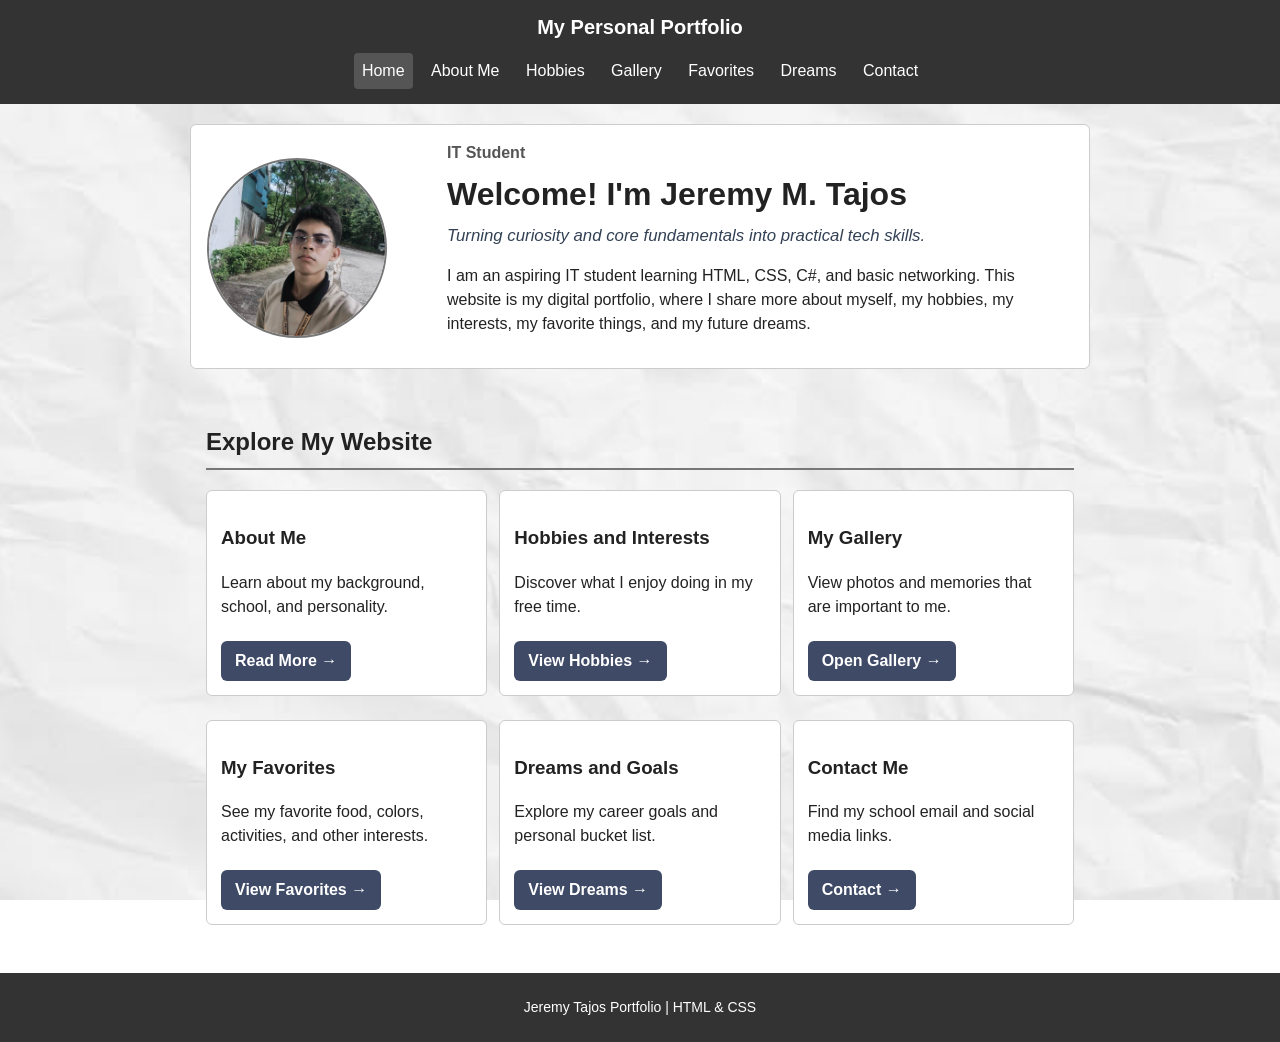
<file: index.html>
<!DOCTYPE html>
<html lang="en">
<head>
  <meta charset="UTF-8">
  <meta name="viewport" content="width=device-width, initial-scale=1.0">
  <title>Jeremy Tajos — Portfolio</title>
  <link rel="stylesheet" href="index.css">
</head>
<body>

  <div class="fornav">
    <a href="index.html" class="mypersonalportfolio">My Personal Portfolio</a>
    <div class="stored">
      <a class="active" href="index.html">Home</a>
      <a href="about.html">About Me</a>
      <a href="hobbies.html">Hobbies</a>
      <a href="gallery.html">Gallery</a>
      <a href="favorites.html">Favorites</a>
      <a href="dreams.html">Dreams</a>
      <a href="contact.html">Contact</a>
    </div>
  </div> 

  <main id="home" class="introname">
    <div class="mypic">
      <img src="images/personalpic.jpg" alt="Portrait of Jeremy M. Tajos">
    </div>

    <div class="containit">
      <p class="itstudent">IT Student</p>
      <h1>Welcome! I'm Jeremy M. Tajos</h1>
      <p class = "tagline">Turning curiosity and core fundamentals into practical tech skills.</p>
      <p>
        I am an aspiring IT student learning HTML, CSS, C#, and basic networking.
        This website is my digital portfolio, where I share more about myself,
        my hobbies, my interests, my favorite things, and my future dreams.
      </p>
    </div>
  </main>

  <section class="forclickable">
    <h2>Explore My Website</h2>
    <div class="forgridbox">
      <div class="specificfornav">
        <h3>About Me</h3>
        <p>Learn about my background, school, and personality.</p>
        <a href="about.html">Read More</a>
      </div>
      <div class="specificfornav">
        <h3>Hobbies and Interests</h3>
        <p>Discover what I enjoy doing in my free time.</p>
        <a href="hobbies.html">View Hobbies</a>
      </div>
      <div class="specificfornav">
        <h3>My Gallery</h3>
        <p>View photos and memories that are important to me.</p>
        <a href="gallery.html">Open Gallery</a>
      </div>
      <div class="specificfornav">
        <h3>My Favorites</h3>
        <p>See my favorite food, colors, activities, and other interests.</p>
        <a href="favorites.html">View Favorites</a>
      </div>
      <div class="specificfornav">
        <h3>Dreams and Goals</h3>
        <p>Explore my career goals and personal bucket list.</p>
        <a href="dreams.html">View Dreams</a>
      </div>
      <div class="specificfornav">
        <h3>Contact Me</h3>
        <p>Find my school email and social media links.</p>
        <a href="contact.html">Contact</a>
      </div>
    </div>
  </section>

  
  <div class="footer">
    <p>Jeremy Tajos Portfolio | HTML & CSS</p>
  </div> 

</body>
</html>
</file>
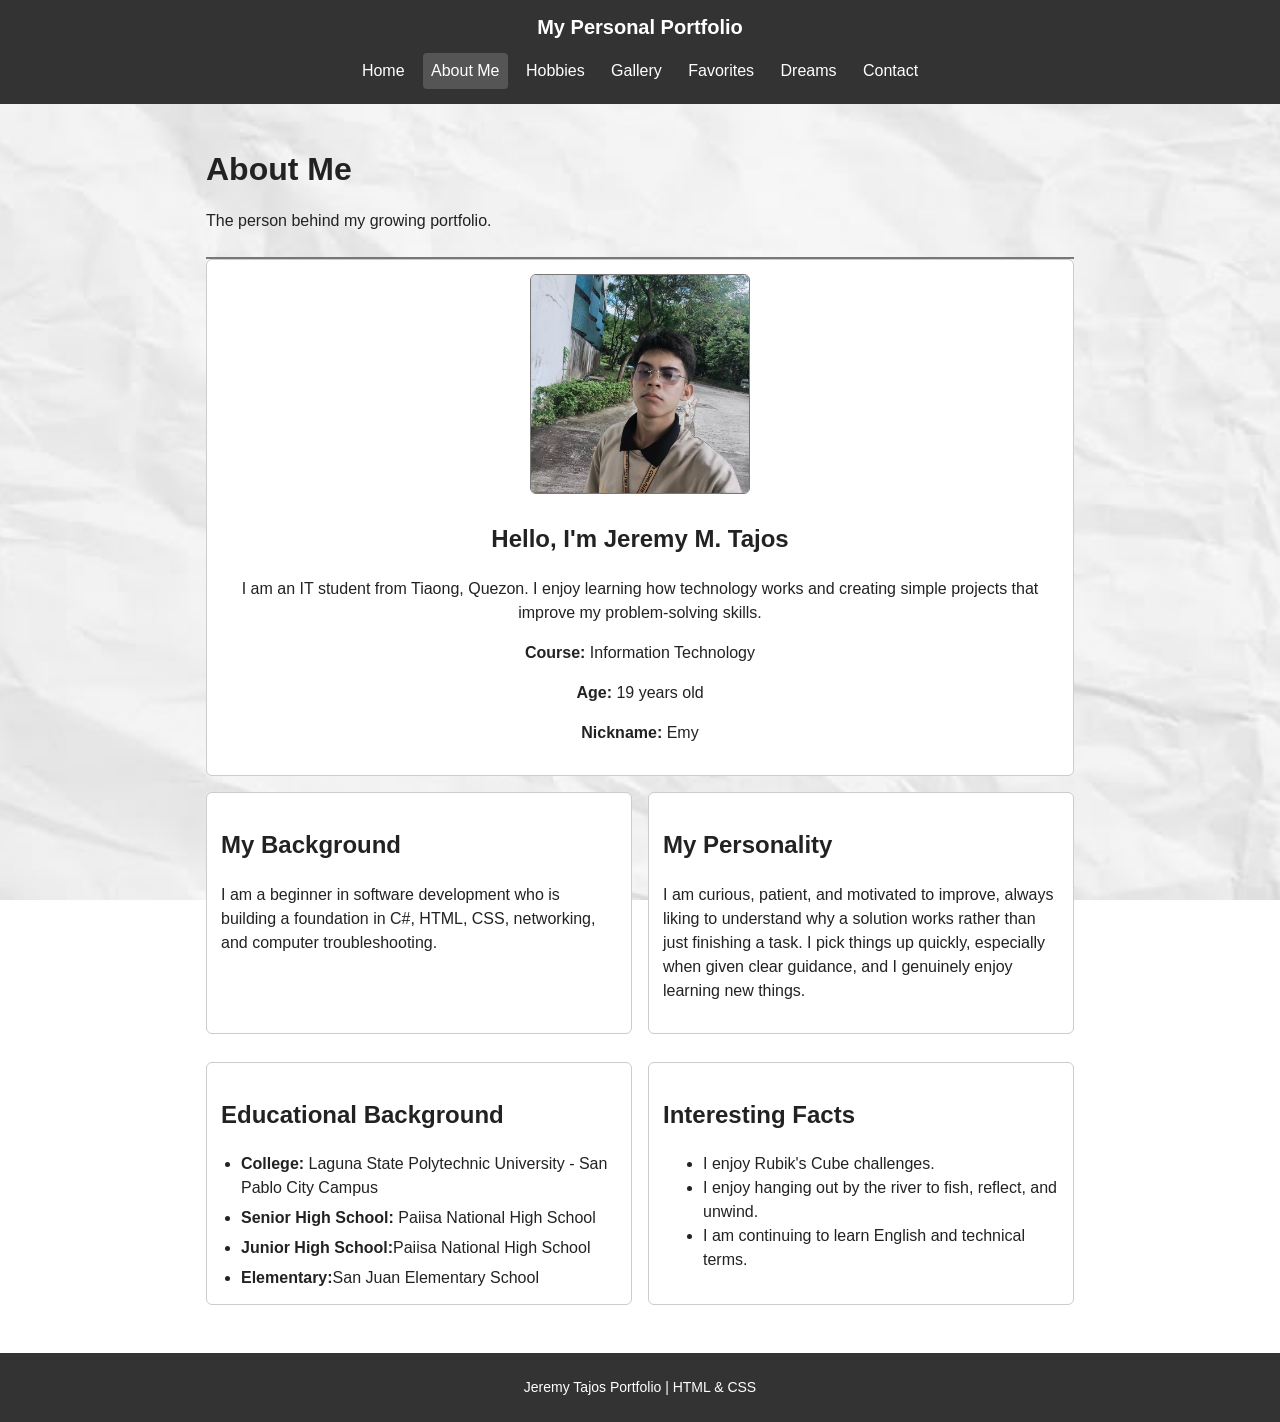
<file: about.html>
<!DOCTYPE html>
<html lang="en">
<head>
  <meta charset="UTF-8">
  <meta name="viewport" content="width=device-width, initial-scale=1.0">
  <title>About Me | Jeremy Tajos</title>
  <link rel="stylesheet" href="index.css">
</head>
<body>
  <nav class="fornav" aria-label="Main navigation">
    <a href="index.html" class="mypersonalportfolio">My Personal Portfolio</a>
    <div class="stored">
      <a href="index.html">Home</a>
      <a class="active" href="about.html">About Me</a>
      <a href="hobbies.html">Hobbies</a>
      <a href="gallery.html">Gallery</a>
      <a href="favorites.html">Favorites</a>
      <a href="dreams.html">Dreams</a>
      <a href="contact.html">Contact</a>
    </div>
  </nav>

  <main class="mainpage">
    <header class="forheadername">
      <h1>About Me</h1>
      <p>The person behind my growing portfolio.</p>
    </header>

    <section class="foronecard mypicture">
      <img src="images/personalpic.jpg" alt="Portrait of Jeremy Tajos">
      <div>
        <h2>Hello, I'm Jeremy M. Tajos</h2>
        <p>I am an IT student from Tiaong, Quezon. I enjoy learning how technology works and creating simple projects that improve my problem-solving skills.</p>
        <p><strong>Course:</strong> Information Technology</p>
        <p><strong>Age:</strong> 19 years old</p>
        <p><strong>Nickname:</strong> Emy</p>
      </div>
    </section>

    <section class="aboutgrid" style="margin-top:16px;">
      <article class="foronecard">
        <h2>My Background</h2>
        <p>I am a beginner in software development who is building a foundation in C#, HTML, CSS, networking, and computer troubleshooting.</p>
      </article>
      <article class="foronecard">
        <h2>My Personality</h2>
        <p>I am curious, patient, and motivated to improve, always liking to understand why a solution works rather than just finishing a task. I pick things up quickly, especially when given clear guidance, and I genuinely enjoy learning new things.</p>
      </article>
      <article class="foronecard">
        <h2>Educational Background</h2>
        <ul class= "eduback">
          <li><strong>College:</strong> Laguna State Polytechnic University - San Pablo City Campus</li>
          <li><strong>Senior High School:</strong> Paiisa National High School</li>
          <li><strong>Junior High School:</strong>Paiisa National High School</li>
          <li><strong>Elementary:</strong>San Juan Elementary School</li>
        </ul>
      </article>
      <article class="foronecard">
        <h2>Interesting Facts</h2>
        <ul>
          <li>I enjoy Rubik's Cube challenges.</li>
          <li>I enjoy hanging out by the river to fish, reflect, and unwind.</li>
          <li>I am continuing to learn English and technical terms.</li>
        </ul>
      </article>
    </section>
  </main>

  <footer class="footer"><p>Jeremy Tajos Portfolio | HTML & CSS</p></footer>
</body>
</html>
</file>
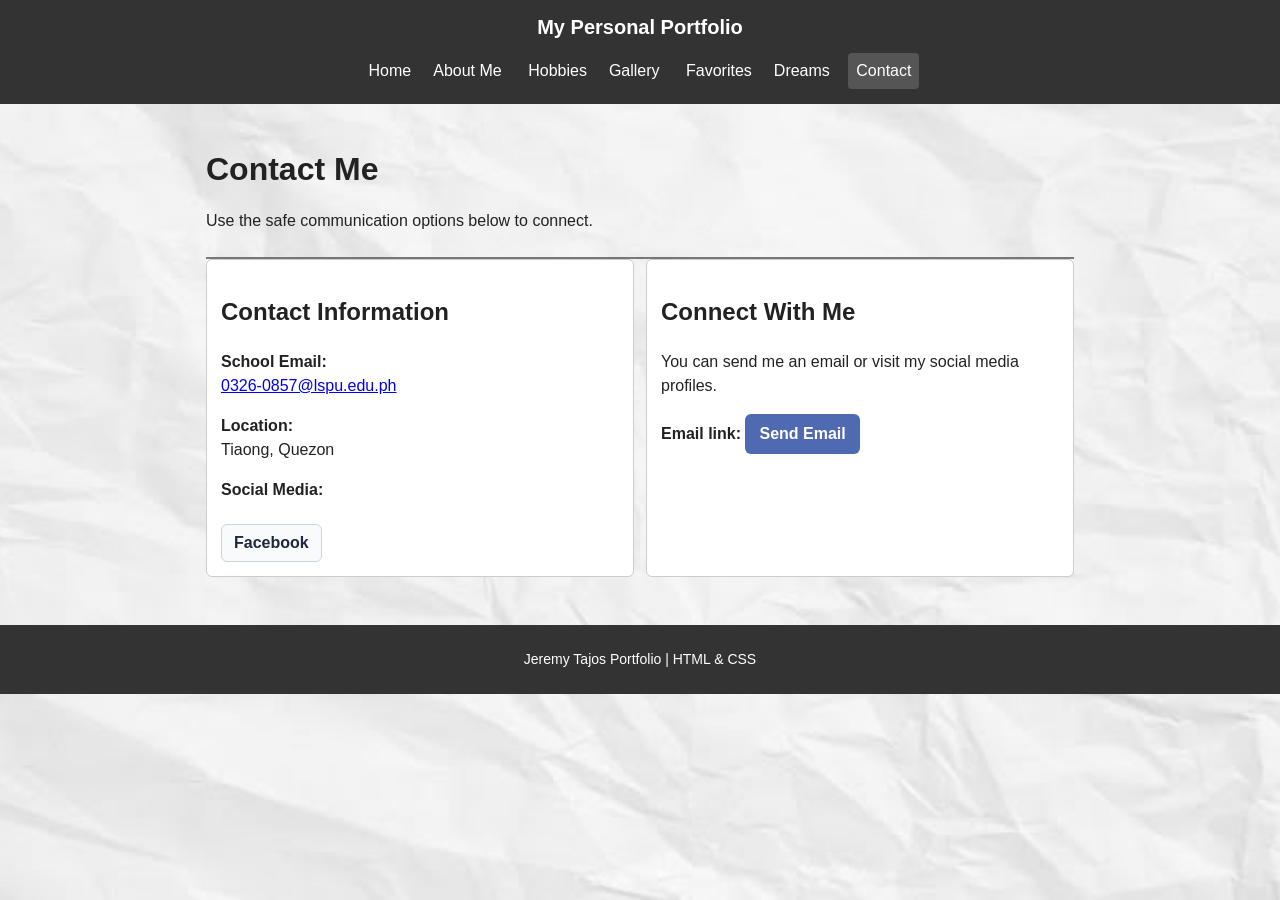
<file: contact.html>
<!DOCTYPE html>
<html lang="en">
<head>
  <meta charset="UTF-8">
  <meta name="viewport" content="width=device-width, initial-scale=1.0">
  <title>Contact | Jeremy Tajos</title>
  <link rel="stylesheet" href="index.css">
</head>
<body>
  <nav class="fornav" aria-label="Main navigation">
    <a href="index.html" class="mypersonalportfolio">My Personal Portfolio</a>
    <div class="stored">
      <a href="index.html">Home</a><a href="about.html">About Me</a>
      <a href="hobbies.html">Hobbies</a><a href="gallery.html">Gallery</a>
      <a href="favorites.html">Favorites</a><a href="dreams.html">Dreams</a>
      <a class="active" href="contact.html">Contact</a>
    </div>
  </nav>
  <main class="mainpage">
    <header class="forheadername">
      <h1>Contact Me</h1>
      <p>Use the safe communication options below to connect.</p>
    </header>
    <section class="contact-layout">
      <article class="foronecard">
        <h2>Contact Information</h2>
        <p><strong>School Email:</strong><br><a href="mailto:0326-0857@lspu.edu.ph">0326-0857@lspu.edu.ph</a></p>
        <p><strong>Location:</strong><br>Tiaong, Quezon</p>
        <div class="social-medias">
          <p><strong>Social Media:</strong></p>
          <a href="https://www.facebook.com/jem.tjs.18" target="_blank" rel="noopener noreferrer">Facebook</a>
          
        </div>
      </article>
      <article class="foronecard">
        <h2>Connect With Me</h2>
        <p>You can send me an email or visit my social media profiles.</p>
        <p><strong>Email link:</strong> <a href="mailto:0326-0857@lspu.edu.ph">Send Email</a></p>
      </article>
    </section>
  </main>
  <footer class="footer"><p>Jeremy Tajos Portfolio | HTML & CSS</p></footer>
</body>
</html>
</file>
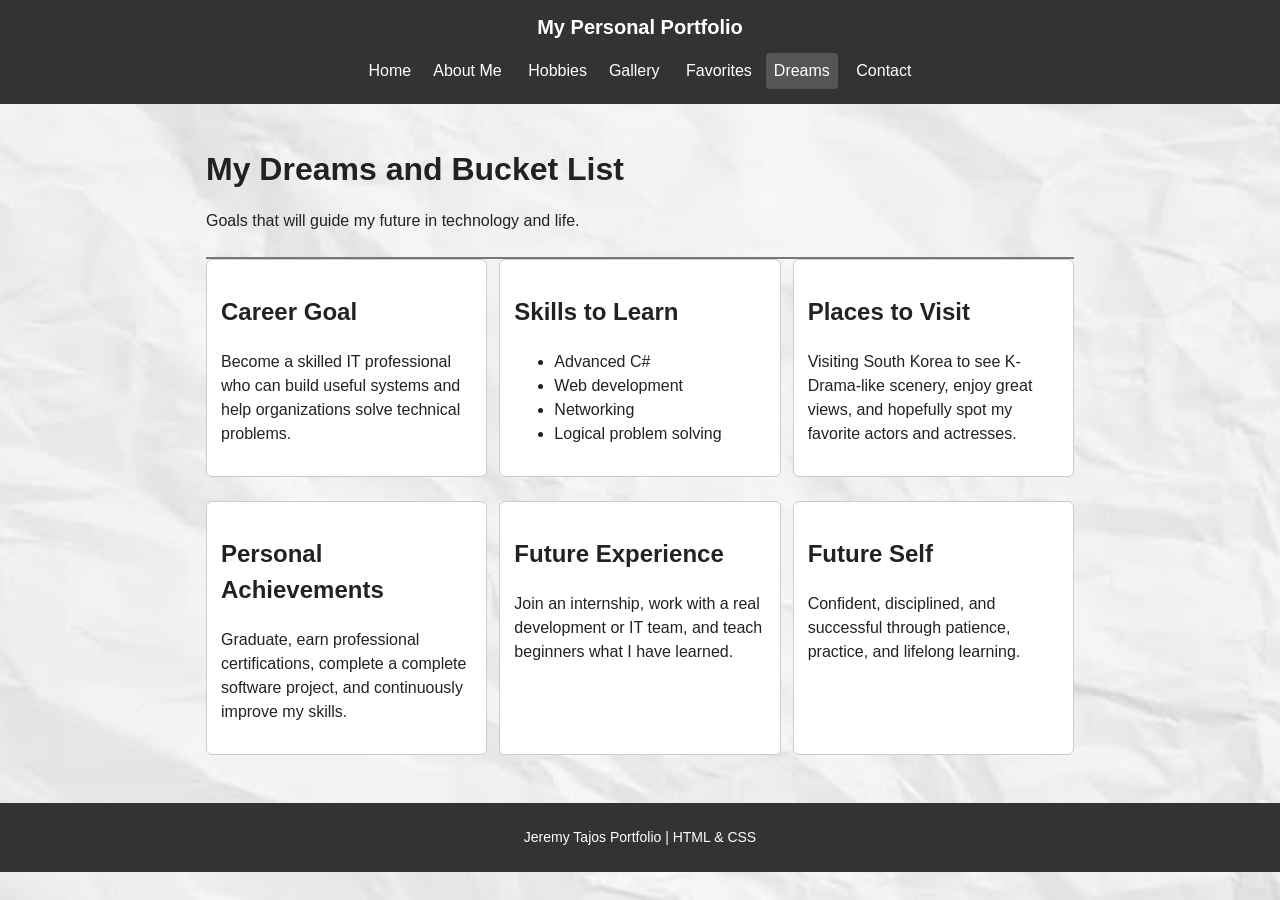
<file: dreams.html>
<!DOCTYPE html>
<html lang="en">
<head>
  <meta charset="UTF-8">
  <meta name="viewport" content="width=device-width, initial-scale=1.0">
  <title>Dreams | Jeremy Tajos</title>
  <link rel="stylesheet" href="index.css">
</head>
<body>
  <nav class="fornav" aria-label="Main navigation">
    <a href="index.html" class="mypersonalportfolio">My Personal Portfolio</a>
    <div class="stored">
      <a href="index.html">Home</a><a href="about.html">About Me</a>
      <a href="hobbies.html">Hobbies</a><a href="gallery.html">Gallery</a>
      <a href="favorites.html">Favorites</a><a class="active" href="dreams.html">Dreams</a>
      <a href="contact.html">Contact</a>
    </div>
  </nav>
  <main class="mainpage">
    <header class="forheadername">
      <h1>My Dreams and Bucket List</h1>
      <p>Goals that will guide my future in technology and life.</p>
    </header>
    <section class="dreamboxes">
      <article class="dreamcards"><h2>Career Goal</h2><p>Become a skilled IT professional who can build useful systems and help organizations solve technical problems.</p></article>
      <article class="dreamcards"><h2>Skills to Learn</h2><ul><li>Advanced C#</li><li>Web development</li><li>Networking</li><li>Logical problem solving</li></ul></article>
      <article class="dreamcards"><h2>Places to Visit</h2><p>Visiting South Korea to see K-Drama-like scenery, enjoy great views, and hopefully spot my favorite actors and actresses.</p></article>
      <article class="dreamcards"><h2>Personal Achievements</h2><p>Graduate, earn professional certifications, complete a complete software project, and continuously improve my skills.</p></article>
      <article class="dreamcards"><h2>Future Experience</h2><p>Join an internship, work with a real development or IT team, and teach beginners what I have learned.</p></article>
      <article class="dreamcards"><h2>Future Self</h2><p>Confident, disciplined, and successful through patience, practice, and lifelong learning.</p></article>
    </section>
  </main>
  <footer class="footer"><p>Jeremy Tajos Portfolio | HTML & CSS</p></footer>
</body>
</html>
</file>
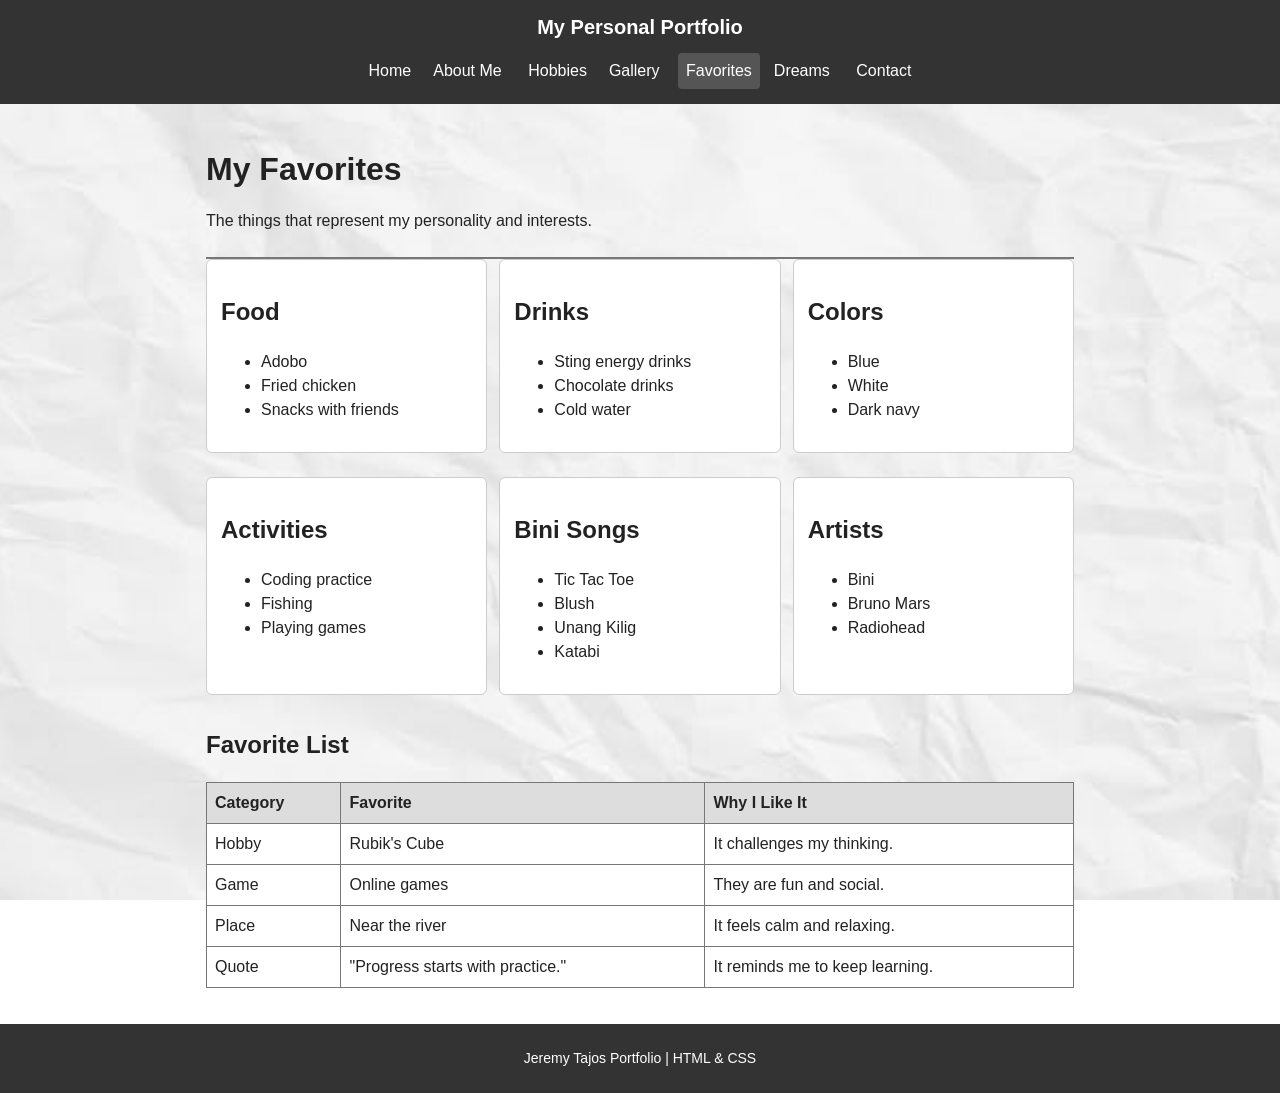
<file: favorites.html>
<!DOCTYPE html>
<html lang="en">
<head>
  <meta charset="UTF-8">
  <meta name="viewport" content="width=device-width, initial-scale=1.0">
  <title>Favorites | Jeremy Tajos</title>
  <link rel="stylesheet" href="index.css">
</head>
<body>
  <nav class="fornav" aria-label="Main navigation">
    <a href="index.html" class="mypersonalportfolio">My Personal Portfolio</a>
    <div class="stored">
      <a href="index.html">Home</a><a href="about.html">About Me</a>
      <a href="hobbies.html">Hobbies</a><a href="gallery.html">Gallery</a>
      <a class="active" href="favorites.html">Favorites</a><a href="dreams.html">Dreams</a>
      <a href="contact.html">Contact</a>
    </div>
  </nav>
  <main class="mainpage">
    <header class="forheadername">
      <h1>My Favorites</h1>
      <p>The things that represent my personality and interests.</p>
    </header>
    <section class="favboxes">
      <article class="favcards"><h2>Food</h2><ul><li>Adobo</li><li>Fried chicken</li><li>Snacks with friends</li></ul></article>
      <article class="favcards"><h2>Drinks</h2><ul><li>Sting energy drinks</li><li>Chocolate drinks</li><li>Cold water</li></ul></article>
      <article class="favcards"><h2>Colors</h2><ul><li>Blue</li><li>White</li><li>Dark navy</li></ul></article>
      <article class="favcards"><h2>Activities</h2><ul><li>Coding practice</li><li>Fishing</li><li>Playing games</li></ul></article>
       <article class="favcards"><h2>Bini Songs</h2><ul><li>Tic Tac Toe</li><li>Blush</li><li>Unang Kilig</li><li>Katabi</li></ul></article>
       <article class="favcards"><h2>Artists</h2><ul><li>Bini</li><li>Bruno Mars</li><li>Radiohead</ul></article>
    </section>
    <section style="margin-top:16px;">
      <h2>Favorite List</h2>
      <table class="favtable">
        <thead><tr><th>Category</th><th>Favorite</th><th>Why I Like It</th></tr></thead>
        <tbody>
          <tr><td>Hobby</td><td>Rubik's Cube</td><td>It challenges my thinking.</td></tr>
          <tr><td>Game</td><td>Online games</td><td>They are fun and social.</td></tr>
          <tr><td>Place</td><td>Near the river</td><td>It feels calm and relaxing.</td></tr>
          <tr><td>Quote</td><td>"Progress starts with practice."</td><td>It reminds me to keep learning.</td></tr>
        </tbody>
      </table>
    </section>
  </main>
  <footer class="footer"><p>Jeremy Tajos Portfolio | HTML & CSS</p></footer>
</body>
</html>
</file>
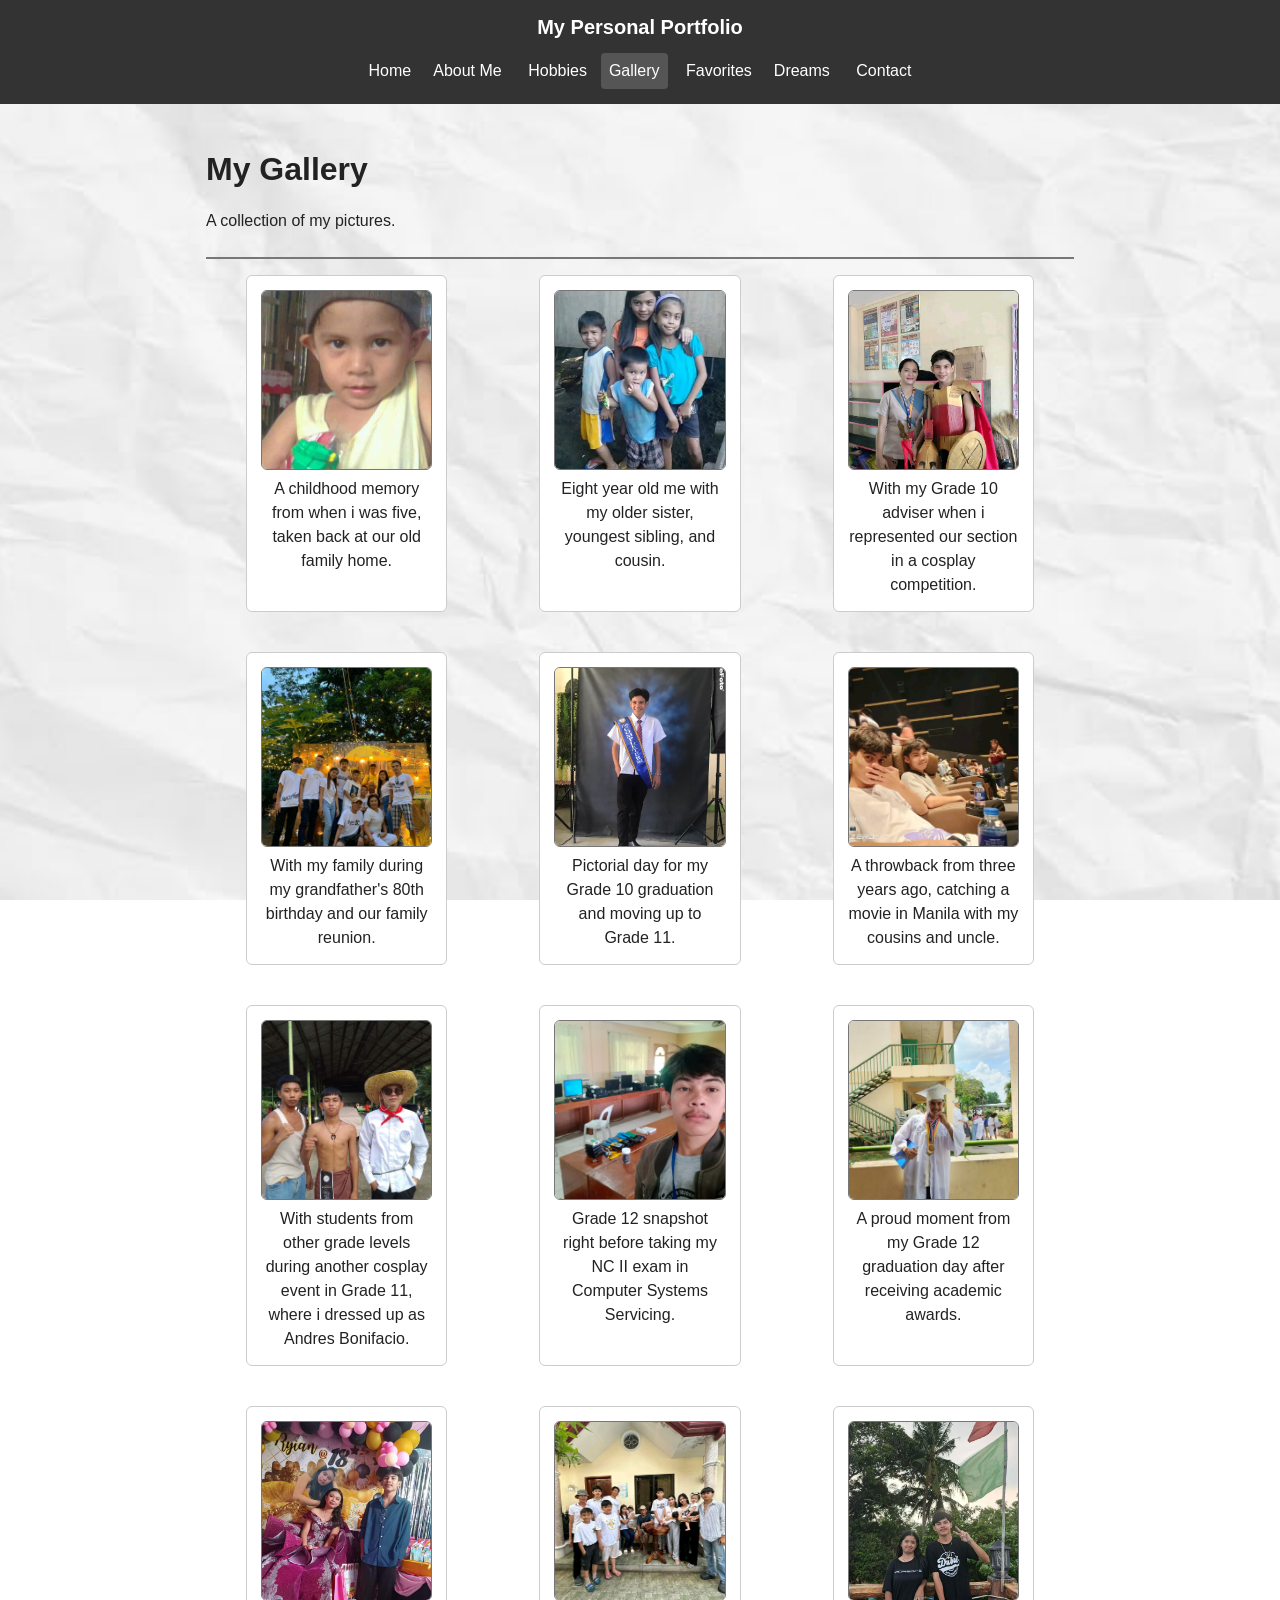
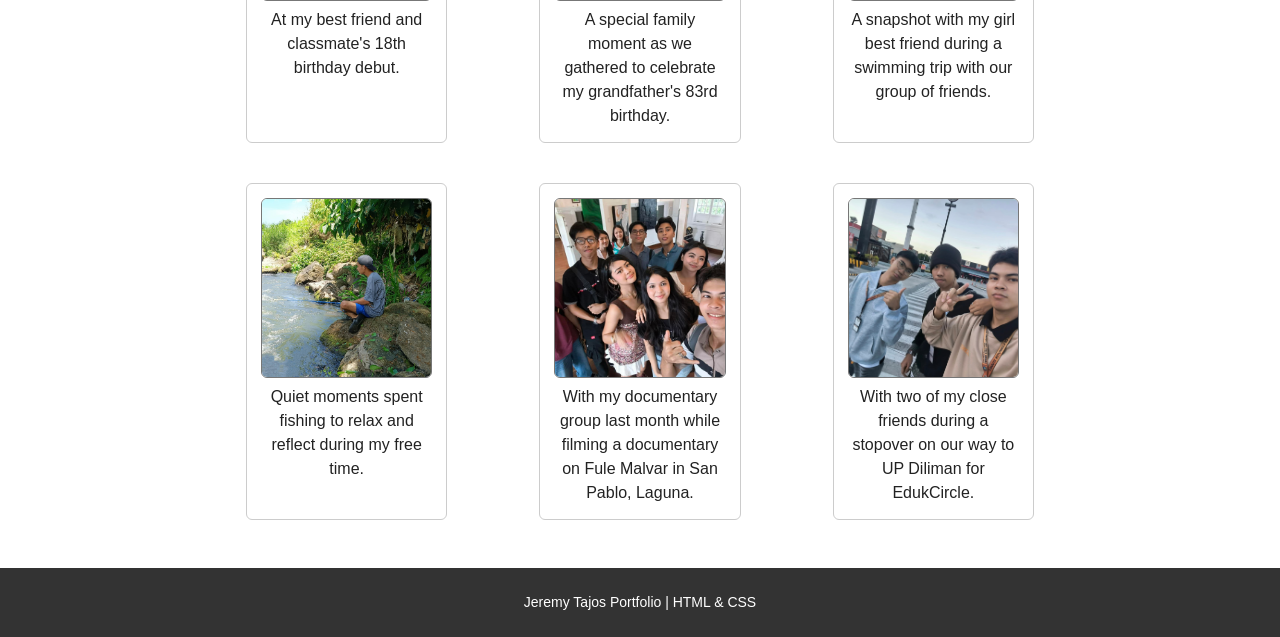
<file: gallery.html>
<!DOCTYPE html>
<html lang="en">
<head>
  <meta charset="UTF-8">
  <meta name="viewport" content="width=device-width, initial-scale=1.0">
  <title>Gallery | Jeremy Tajos</title>
  <link rel="stylesheet" href="index.css">
</head>
<body>
  <nav class="fornav" aria-label="Main navigation">
    <a href="index.html" class="mypersonalportfolio">My Personal Portfolio</a>
    <div class="stored">
      <a href="index.html">Home</a><a href="about.html">About Me</a>
      <a href="hobbies.html">Hobbies</a><a class="active" href="gallery.html">Gallery</a>
      <a href="favorites.html">Favorites</a><a href="dreams.html">Dreams</a>
      <a href="contact.html">Contact</a>
    </div>
  </nav>
  <main class="mainpage">
    <header class="forheadername">
      <h1>My Gallery</h1>
      <p>A collection of my pictures.</p>
    </header>
    <section class="albums">
      <figure class="forgallerypic">
        <img src="images/pic1.jpg" alt="Gallery picture 1">
        <figcaption>A childhood memory from when i was five, taken back at our old family home.</figcaption>
      </figure>
      <figure class="forgallerypic">
        <img src="images/pic2.jpg" alt="Gallery picture 2">
        <figcaption>Eight year old me with my older sister, youngest sibling, and cousin.</figcaption>
      </figure>
      <figure class="forgallerypic">
        <img src="images/pic5.jpg" alt="Gallery picture 3">
        <figcaption>With my Grade 10 adviser when i represented our section in a cosplay competition.</figcaption>
      </figure>
      <figure class="forgallerypic">
        <img src="images/pic4.jpg" alt="Gallery picture 4">
        <figcaption>With my family during my grandfather's 80th birthday and our family reunion.</figcaption>
      </figure>
      <figure class="forgallerypic">
        <img src="images/pic6.jpg" alt="Gallery picture 5">
        <figcaption>Pictorial day for my Grade 10 graduation and moving up to Grade 11.</figcaption>
      </figure>
      <figure class="forgallerypic">
        <img src="images/pic3.jpg" alt="Gallery picture 6">
        <figcaption>A throwback from three years ago, catching a movie in Manila with my cousins and uncle.</figcaption>
      </figure>
      <figure class="forgallerypic">
        <img src="images/pic7.jpg" alt="Gallery picture 7">
        <figcaption>With students from other grade levels during another cosplay event in Grade 11, where i dressed up as Andres Bonifacio.</figcaption>
      </figure>
      <figure class="forgallerypic">
        <img src="images/pic8.jpg" alt="Gallery picture 8">
        <figcaption>Grade 12 snapshot right before taking my NC II exam in Computer Systems Servicing.</figcaption>
      </figure>
      <figure class="forgallerypic">
        <img src="images/pic9.jpg" alt="Gallery picture 9">
        <figcaption>A proud moment from my Grade 12 graduation day after receiving academic awards.</figcaption>
      </figure>
      <figure class="forgallerypic">
        <img src="images/pic10.jpg" alt="Gallery picture 10">
        <figcaption>At my best friend and classmate's 18th birthday debut.</figcaption>
      </figure>
      <figure class="forgallerypic">
        <img src="images/pic11.jpg" alt="Gallery picture 11">
        <figcaption>A special family moment as we gathered to celebrate my grandfather's 83rd birthday.</figcaption>
      </figure>
      <figure class="forgallerypic">
        <img src="images/pic12.jpg" alt="Gallery picture 12">
        <figcaption>A snapshot with my girl best friend during a swimming trip with our group of friends. </figcaption>
      </figure>
      <figure class="forgallerypic">
        <img src="images/pic13.jpg" alt="Gallery picture 13">
        <figcaption>Quiet moments spent fishing to relax and reflect during my free time.</figcaption>
      </figure>
      <figure class="forgallerypic">
        <img src="images/pic14.jpg" alt="Gallery picture 14">
        <figcaption>With my documentary group last month while filming a documentary on Fule Malvar in San Pablo, Laguna.</figcaption>
      </figure>
      <figure class="forgallerypic">
        <img src="images/pic15.jpg" alt="Gallery picture 15">
        <figcaption>With two of my close friends during a stopover on our way to UP Diliman for EdukCircle.</figcaption>
      </figure>
    </section>
  </main>
  <footer class="footer"><p>Jeremy Tajos Portfolio | HTML & CSS</p></footer>
</body>
</html>
</file>
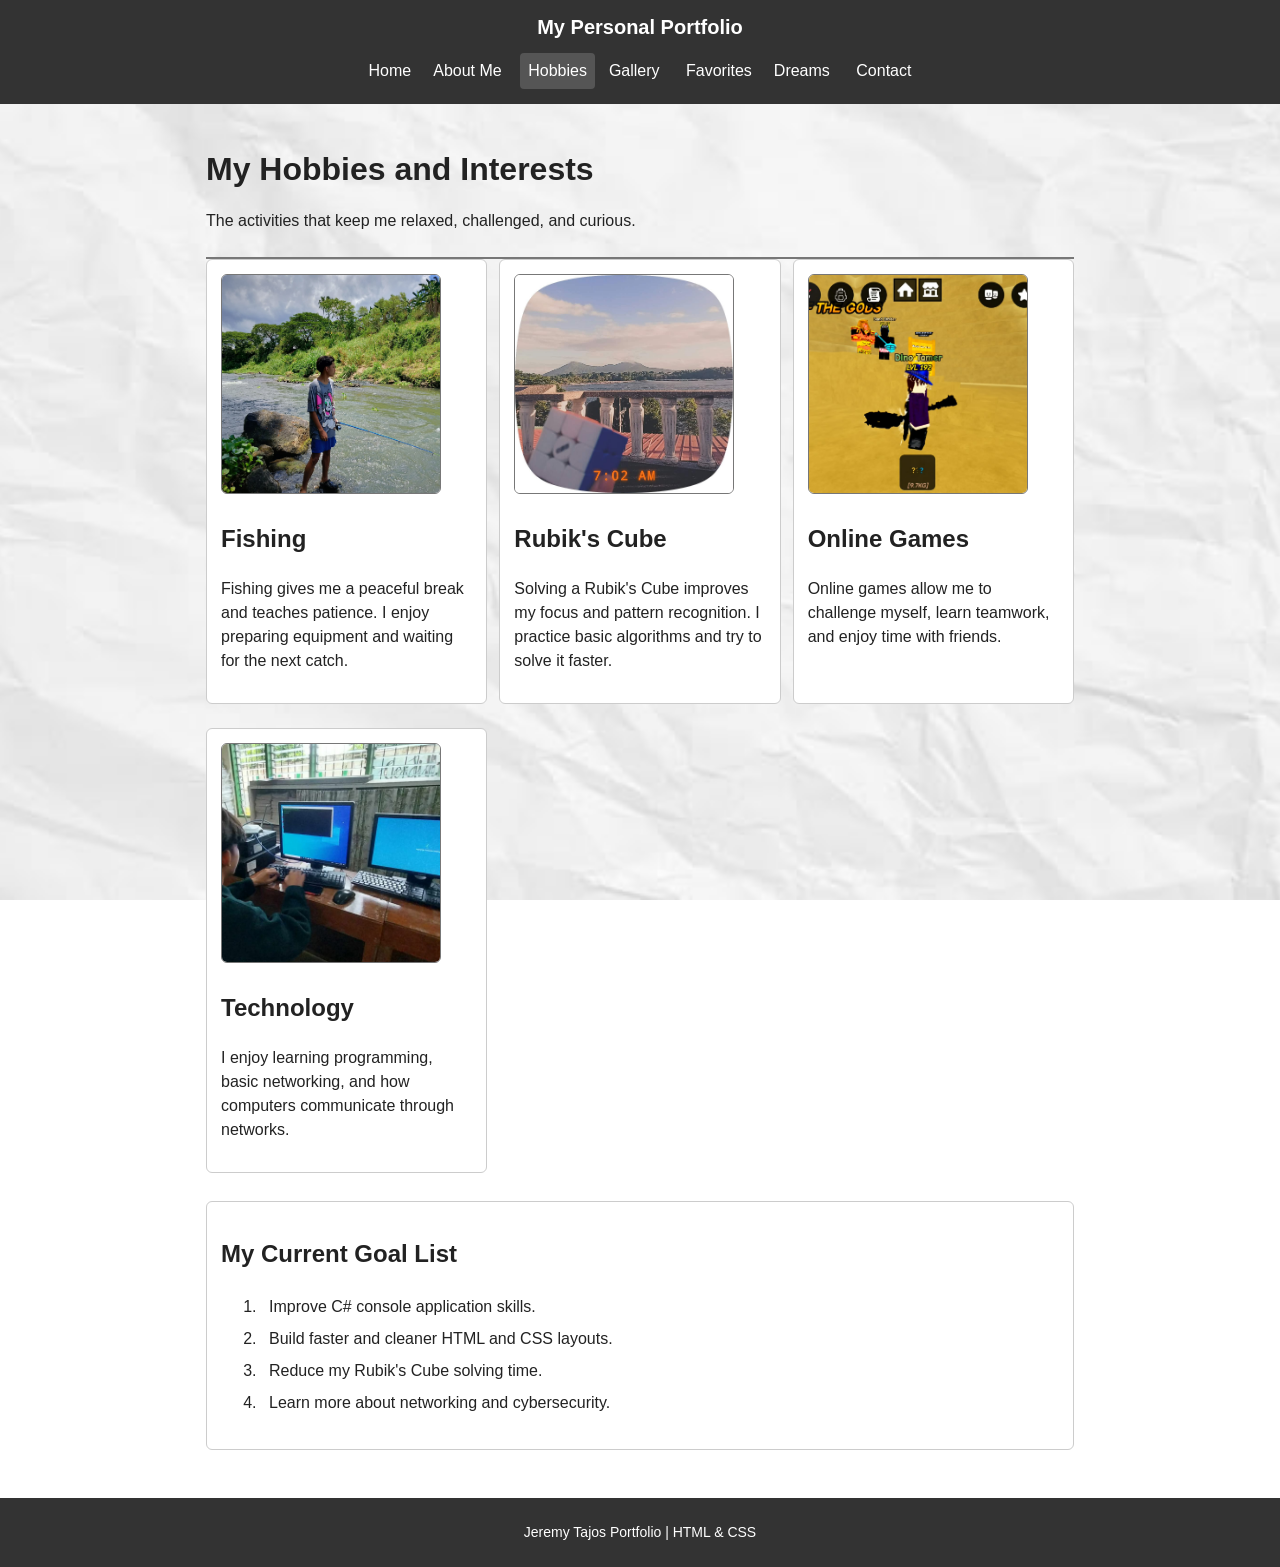
<file: hobbies.html>
<!DOCTYPE html>
<html lang="en">
<head>
  <meta charset="UTF-8">
  <meta name="viewport" content="width=device-width, initial-scale=1.0">
  <title>Hobbies | Jeremy Tajos</title>
  <link rel="stylesheet" href="index.css">
</head>
<body>
  <nav class="fornav" aria-label="Main navigation">
    <a href="index.html" class="mypersonalportfolio">My Personal Portfolio</a>
    <div class="stored">
      <a href="index.html">Home</a><a href="about.html">About Me</a>
      <a class="active" href="hobbies.html">Hobbies</a><a href="gallery.html">Gallery</a>
      <a href="favorites.html">Favorites</a><a href="dreams.html">Dreams</a>
      <a href="contact.html">Contact</a>
    </div>
  </nav>
  <main class="mainpage">
    <header class="forheadername">
      <h1>My Hobbies and Interests</h1>
      <p>The activities that keep me relaxed, challenged, and curious.</p>
    </header>
    <section class="forgridbox">
      <article class="foronecard">
        <img class="hobby-image" src="images/fishing.jpg" alt="Fishing">
        <h2>Fishing</h2>
        <p>Fishing gives me a peaceful break and teaches patience. I enjoy preparing equipment and waiting for the next catch.</p>
      </article>
      <article class="foronecard">
        <img class="hobby-image" src="images/rubiks.jpg" alt="Rubik's Cube">
        <h2>Rubik's Cube</h2>
        <p>Solving a Rubik's Cube improves my focus and pattern recognition. I practice basic algorithms and try to solve it faster.</p>
      </article>
      <article class="foronecard">
        <img class="hobby-image" src="images/games.jpg" alt="Online gaming">
        <h2>Online Games</h2>
        <p>Online games allow me to challenge myself, learn teamwork, and enjoy time with friends.</p>
      </article>
      <article class="foronecard">
        <img class="hobby-image" src="images/technology.jpg" alt="Technology">
        <h2>Technology</h2>
        <p>I enjoy learning programming, basic networking, and how computers communicate through networks.</p>
      </article>
    </section>
    <section class="foronecard" style="margin-top:16px;">
      <h2>My Current Goal List</h2>
      <ol>
        <li>Improve C# console application skills.</li>
        <li>Build faster and cleaner HTML and CSS layouts.</li>
        <li>Reduce my Rubik's Cube solving time.</li>
        <li>Learn more about networking and cybersecurity.</li>
      </ol>
    </section>
  </main>
  <footer class="footer"><p>Jeremy Tajos Portfolio | HTML & CSS</p></footer>
</body>
</html>
</file>
<file: index.css>
* {
  box-sizing: border-box;
}

body {
  margin: 0;
  background-image: url("images/forbg.jpg");
  background-size: cover;
  background-position: center;
  background-repeat: no-repeat;
  background-attachment: fixed;
  color: #222222;
  font-family: Arial, sans-serif;
  line-height: 1.5;
}

.fornav {
  background: #333333;
  padding: 12px;
  text-align: center;
}

.mypersonalportfolio {
  display: block;
  color: #ffffff;
  font-size: 20px;
  font-weight: bold;
  text-decoration: none;
  margin-bottom: 8px;
}

.stored a {
  display: inline-block;
  color: #ffffff;
  margin: 3px;
  padding: 6px 8px;
  text-decoration: none;
  border-radius: 4px;
}

.stored a:hover,
.stored a.active {
  background: #555555;
}

.introname,
.forclickable,
.mainpage {
  max-width: 900px;
  margin: 20px auto;
  padding: 16px;
}

.introname {
  background: #ffffff;
  border: 1px solid #cccccc;
  border-radius: 6px;
  text-align: center;
}

.introname {
  display: grid;
  grid-template-columns: 220px 1fr;
  align-items: center;
  gap: 20px;
  text-align: left;
}

.forgridbox {
  display: grid;
  grid-template-columns: repeat(auto-fit, minmax(220px, 1fr));
  gap: 12px;
}

.specificfornav a {
  color: #333333;
  font-weight: bold;
}

.containit h1,
.forheadername h1 {
  color: #222222;
  margin: 5px 0;
}

.itstudent {
  margin: 0;
  color: #555555;
  font-weight: bold;
}

.mypic img {
  width: 180px;
  height: 180px;
  margin-top: 10px;
  object-fit: cover;
  border: 2px solid #777777;
  border-radius: 50%;
}

.forclickable h2,
.forheadername {
  border-bottom: 2px solid #777777;
  padding-bottom: 8px;
}

.specificfornav,
.foronecard,
.favcards,
.dreamcards,
.forgallerypic,
.contact-form {
  background: #ffffff;
  border: 1px solid #cccccc;
  border-radius: 6px;
  padding: 14px;
  margin-bottom: 12px;
}

.forgridbox,
.albums,
.favboxes,
.dreamboxes,
.contact-layout {
  display: grid;
  grid-template-columns: repeat(auto-fit, minmax(220px, 1fr));
  gap: 12px;
}
.aboutgrid {
  display: grid;
  grid-template-columns: repeat(2, 1fr);
  gap: 16px;
}

.mypicture img,
.hobby-image,
.forgallerypic img {
  width: 100%;
  max-width: 220px;
  height: 220px;
  object-fit: cover;
  border: 1px solid #777777;
  border-radius: 6px;
}

.mypicture {
  text-align: center;
}

.forgallerypic {
  text-align: center;
}

.forgallerypic img {
  height: 180px;
}

.favtable {
  width: 100%;
  border-collapse: collapse;
  background: #ffffff;
}

.favtable th,
.favtable td {
  border: 1px solid #777777;
  padding: 8px;
  text-align: left;
}

.favtable th {
  background: #dddddd;
}

.social-medias a {
  display: inline-block;
  margin-top: 6px;
  padding: 6px 12px;
  border: 1px solid #cbd5e1;
  border-radius: 6px;
  text-decoration: none;
  color: #1e293b;
  background-color: #f8fafc;
  transition: background-color 0.2s;

}
.social-medias a:hover {
  background-color: #e2e8f0;
  border-color: #64748b;
  
}

.footer {
  background: #333333;
  color: #ffffff;
  text-align: center;
  padding: 10px;
  font-size: 14px;
}
.tagline{
  font-size: 1.05rem;
  font-weight: 500;
  font-style: italic;
  color: #334155;
  margin-top: 6px;
  margin-bottom: 12px;
  line-height: 1.4;
}
.eduback {
  margin: 8px 0 0;
  padding-left: 20px;
}
.eduback li{
margin-bottom: 6px;
line-height: 1.5;
}
.eduback li:last-child {
  margin-bottom: 0;
}


@media (max-width: 600px) {
  .introname,
  .forclickable,
  .mainpage {
    margin: 10px;
  }

  .introname {
    grid-template-columns: 1fr;
    text-align: center;
  }

  .stored a {
    font-size: 13px;
  }

  .favtable {
    display: block;
    overflow-x: auto;
  }
}

.aboutgrid .foronecard,
.favcards,
.dreamcards {
  transition: transform 0.2s, box-shadow 0.2s, border-color 0.2s;
}

.aboutgrid .foronecard:hover,
.favcards:hover,
.dreamcards:hover {
  transform: translateY(-5px);
  box-shadow: 0 8px 18px rgba(0, 0, 0, 0.15);
  border-color: #2563eb;
}

.forgallerypic {
  overflow: hidden;
  transition: transform 0.2s, box-shadow 0.2s;
}

.forgallerypic img {
  transition: transform 0.3s;
}

.forgallerypic:hover {
  transform: translateY(-4px);
  box-shadow: 0 8px 18px rgba(0, 0, 0, 0.15);
}

.forgallerypic:hover img {
  transform: scale(1.06);
}

.favtable tbody tr {
  transition: background-color 0.2s;
}

.favtable tbody tr:hover {
  background-color: #eff6ff;
}

.foronecard ol li {
  padding: 4px 8px;
  border-radius: 4px;
  transition: background-color 0.2s, color 0.2s;
}

.foronecard ol li:hover {
  background-color: #eff6ff;
  color: #1e3a8a;
  font-weight: bold;
}

.specificfornav a {
  display: inline-block;
  margin-top: 6px;
  padding: 8px 14px;
  background-color: #3f4a67;
  color: #ffffff;
  font-weight: bold;
  text-decoration: none;
  border-radius: 6px;
  cursor: pointer;
  transition: background-color 0.2s, transform 0.2s;
}

.specificfornav a::after {
  content: " \2192";   
}

.specificfornav a:hover {
  background-color: #2563eb;
  transform: translateX(3px);
}

.specificfornav a:focus-visible {
  outline: 3px solid #f59e0b;
  outline-offset: 2px;
}

.social-medias a {
  font-weight: bold;
  cursor: pointer;
}

.social-medias a:hover {
  transform: translateY(-2px);
  box-shadow: 0 4px 10px rgba(0, 0, 0, 0.15);
}

.contact-layout article:last-child a[href^="mailto:"] {
  display: inline-block;
  padding: 8px 14px;
  background-color: #506ab1;
  color: #ffffff;
  font-weight: bold;
  text-decoration: none;
  border-radius: 6px;
  transition: background-color 0.2s, transform 0.2s;
}

.contact-layout article:last-child a[href^="mailto:"]:hover {
  background-color: #2563eb;
  transform: translateX(3px);
}
</file>
